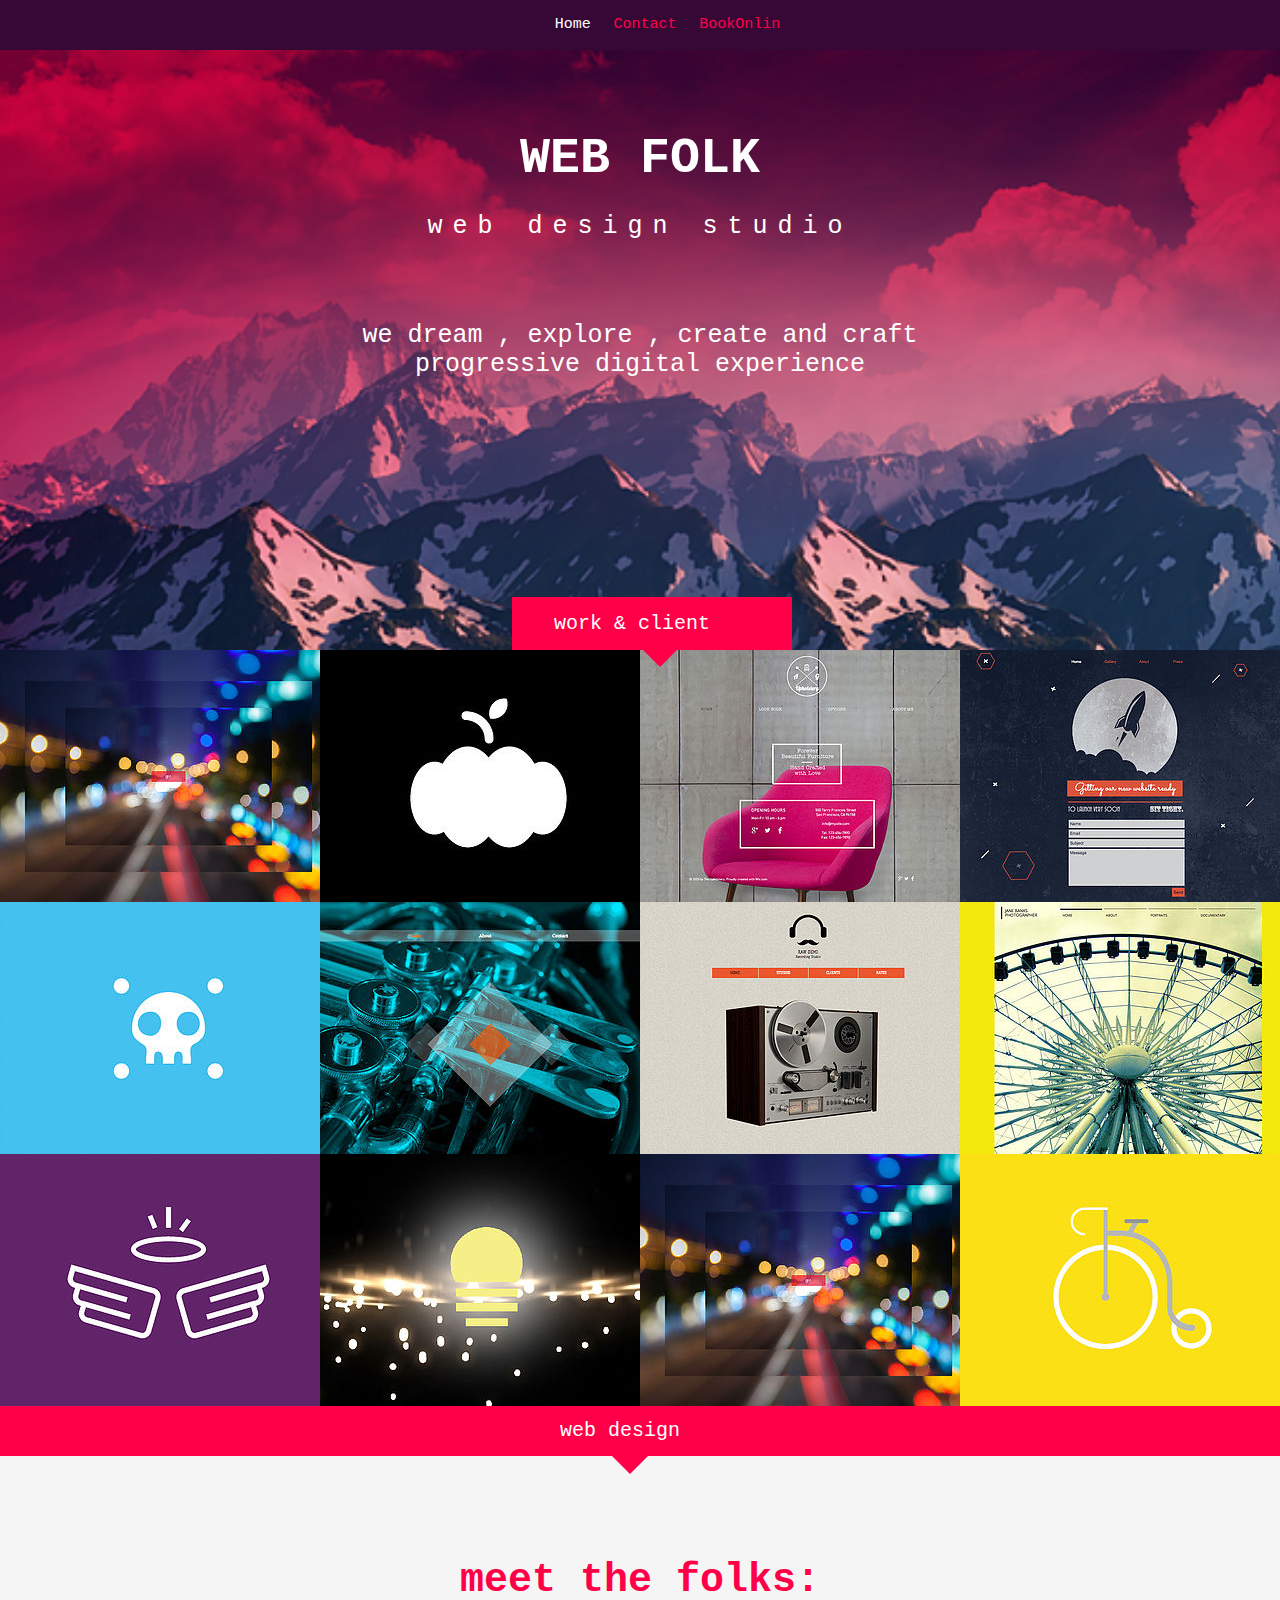
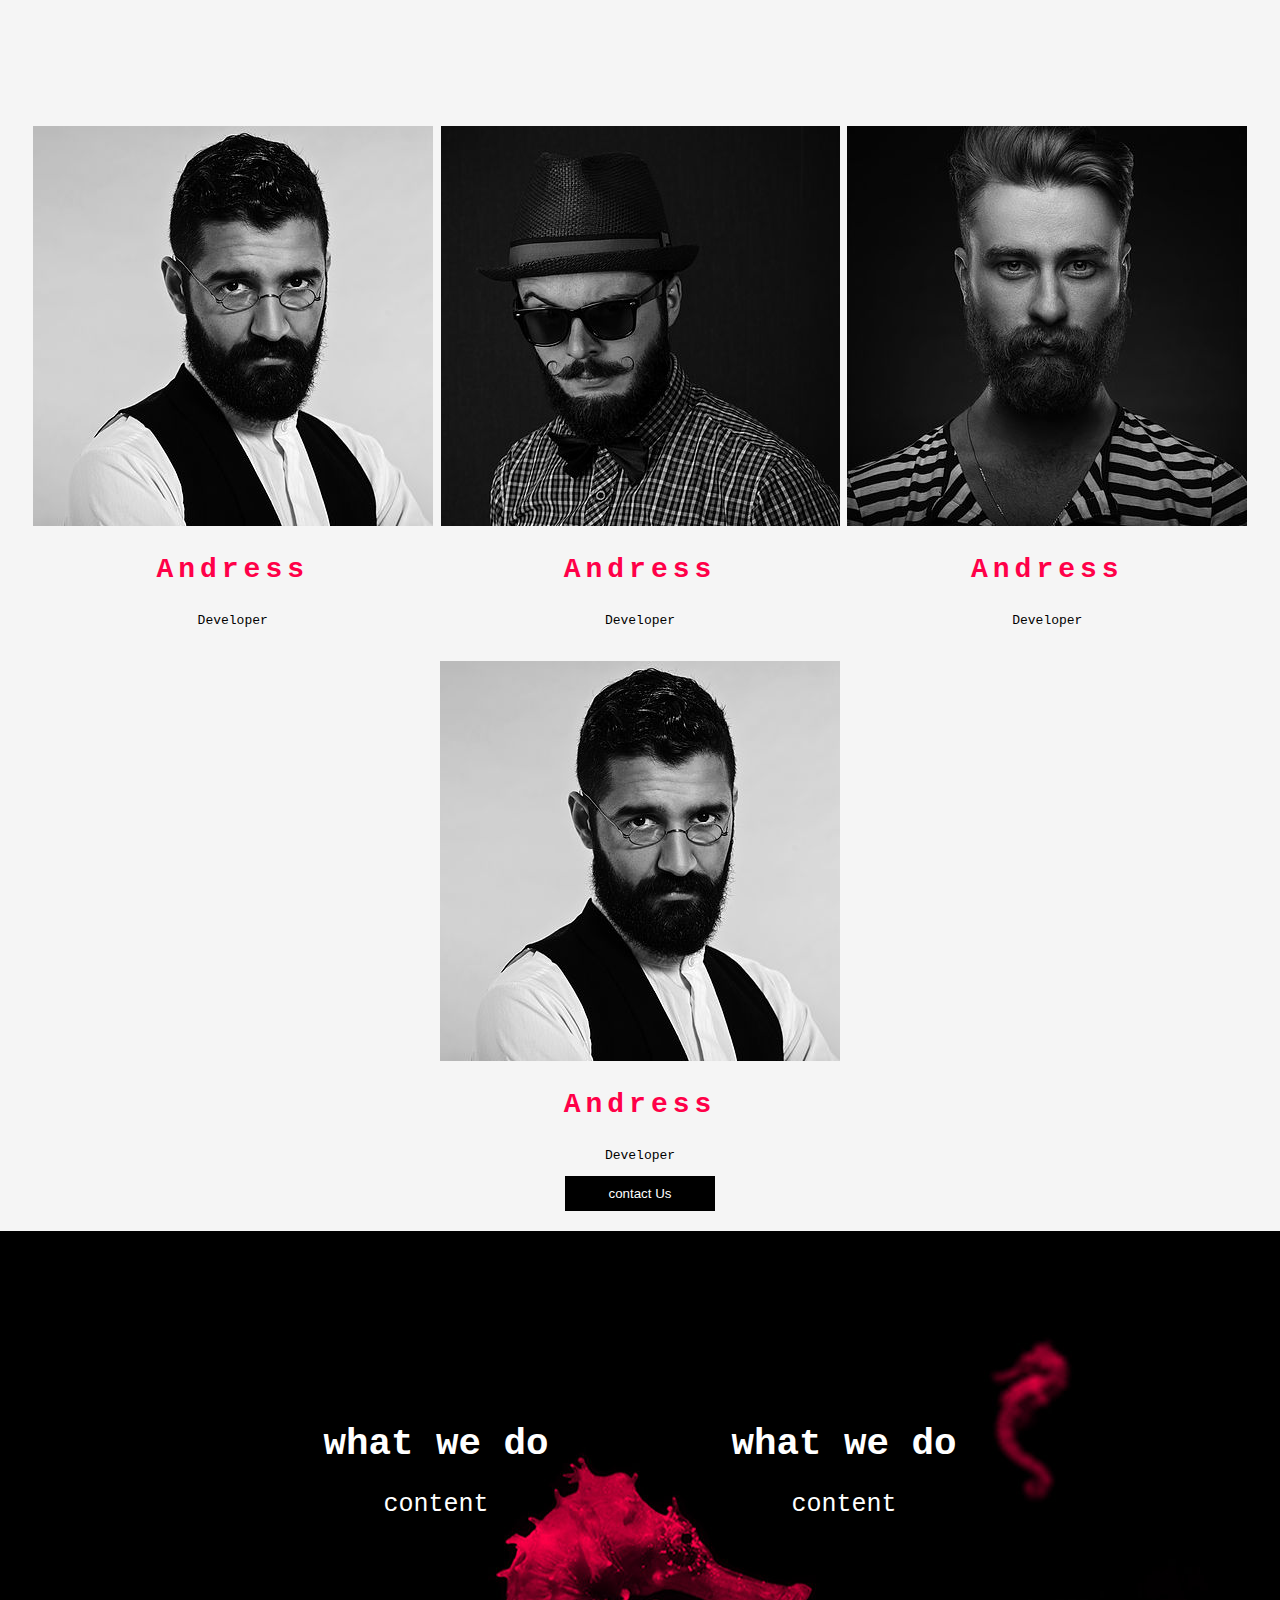
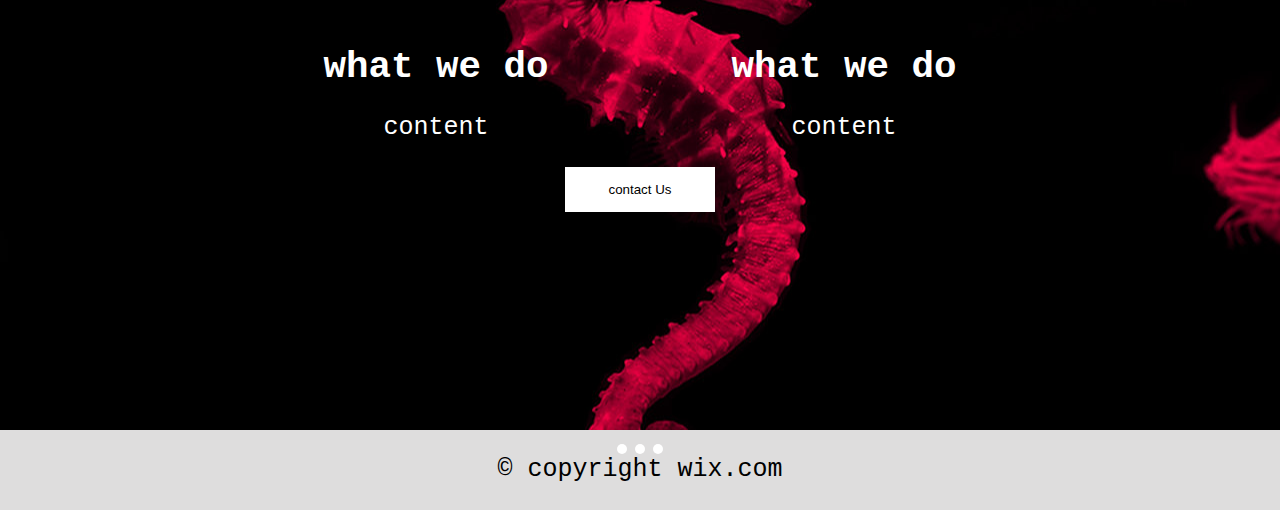
<file: index.html>
<html>
    <head>
        <meta charset="Utf-8">
        <title>  </title>
        <link rel="stylesheet" href="css/style.css">
    </head>
    <body>
   
    <!-- <dialog open>this is dialgo</dialog> -->
        <!--Navbar-->
        <div class="Navbar">
            <ul>
                <li><a class="active" href="nada.html">Home</a></li>
                <li><a href="contact.html">Contact</a></li>
                <li><a href="book.html">BookOnlin</a></li>
            </ul>
        </div>
        <!--web folk-->
        <div class="web">
            <div class="folk">
                <h2> web folk</h2>
                <p>web design studio</p>
            </div>
            <div class="dream">
                <p> we dream , explore , create and craft<br>progressive digital experience </p>
            </div>
            <div class="bollet">
                <span></span>
                <span></span>
                <span></span>
            </div>
            <div class="work">
                work & client
            </div>
        </div>

        <!--image-->
        <div class="image">
            <div class="img">
                <div class="over"></div>
            </div>
            <div class="img i-1">
               <div class="over"></div>
                </div>
            <div class="img i-2">
              <div class="over"></div>
                  </div>
             <div class="img i-3">
                <div class="over"></div>
                    </div>
             <div class="img i-4">
                <div class="over"></div>
                    </div>
             <div class="img i-5">
                <div class="over"></div>
                   </div>
             <div class="img i-6">
                <div class="over"></div>
                    </div>
             <div class="img i-7">
                <div class="over"></div>
                   </div>
             <div class="img i-8">
                <div class="over"></div>
                   </div>
            <div class="img i-9">
              <div class="over"></div>
                 </div>
            <div class="img i-10">
                <div class="over"></div>
                 </div>
             <div class="img i-11">
               <div class="over"></div>
                </div> 
                <div class="clear"></div>            
        </div>

        <!--meet the folk-->
        <div class="meet">
            <div class="head"> web design</div>
       
        <h2> meet the folks: </h2>

        <div class="meet-image">
            <img src="Images/Person_1.jpg">
            <h3>Andress</h3>
            <p> Developer</p>
         </div>
         <div class="meet-image">
                <img src="Images/Person_2.jpg">
                <h3>Andress</h3>
                <p> Developer</p>
             </div>
             <div class="meet-image">
                    <img src="Images/Person_3.jpg">
                    <h3>Andress</h3>
                    <p> Developer</p>
                 </div>
                 <div class="meet-image">
                        <img src="Images/Person_1.jpg">
                        <h3>Andress</h3>
                        <p> Developer</p>
                     </div>
                     <div class="clear"> </div>

                     <button> contact Us</button>
      </div>

      <!-- end home -->
      <div class="end">
          <div class="content">
              <h2>what we do</h2>
              <p> content</p>
          </div>
          <div class="content">
              <h2>what we do</h2>
              <p> content</p>
            </div>
            <br>
         <div class="content">
             <h2>what we do</h2>
              <p> content</p>
                </div>
         <div class="content">
              <h2>what we do</h2>
              <p> content</p>
                 </div>
               <div class="clear"></div>
              <button> contact Us</button> 
              <div class="bol">
                  <span></span>
                  <span></span>
                  <span></span>
                </div> 
             </div>
             <!--footer-->
             <div class="footer">
                 &copy; copyright wix.com
             </div>

 </body>

</html>
</file>
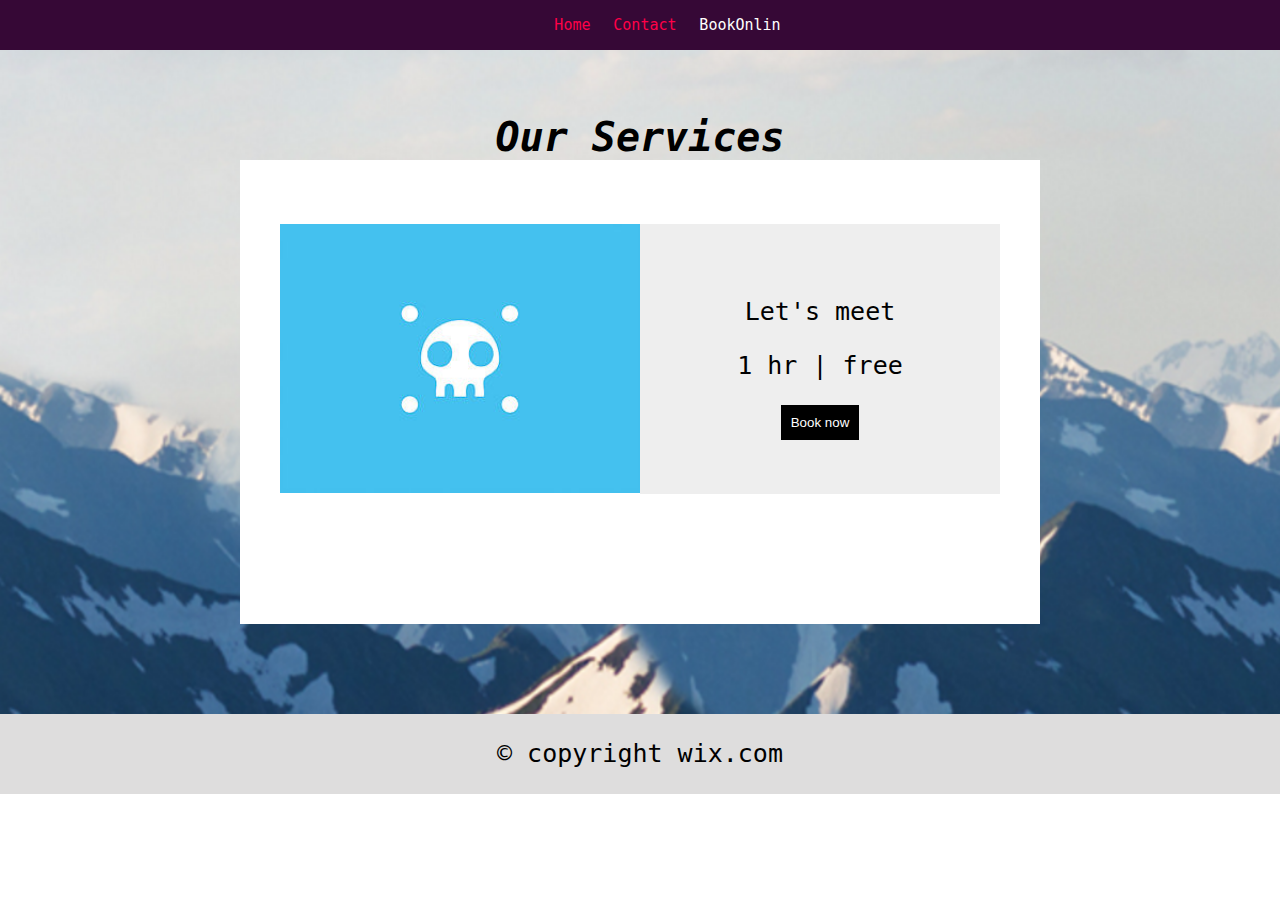
<file: book.html>
<html>
    <head>
        <meta charset="Utf-8">
        <title>  </title>
        <link rel="stylesheet" href="css/style.css">
    </head>
    <body>
        <!--Navbar-->
        <div class="Navbar">
            <ul>
                <li><a href="nada.html">Home</a></li>
                <li><a  href="contact.html">Contact</a></li>
                <li><a class="active" href="book.html">BookOnlin</a></li>
            </ul>
        </div>

        <!--book-->
        <div class="contact">
            <h2>Our Services</h2>
            <div class="cover">
                <div class="left">
                    <img src="Images/image_5.jpg">
                </div>
                <div class="right">
                    <p>Let's meet</p>
                    <p>1 hr | free</p>
                    <button>Book now</button>
                </div>
            </div>
        </div>

        <!--footer-->
        <div class="footer">
            &copy; copyright wix.com
        </div>
    </body>
</html>
</file>
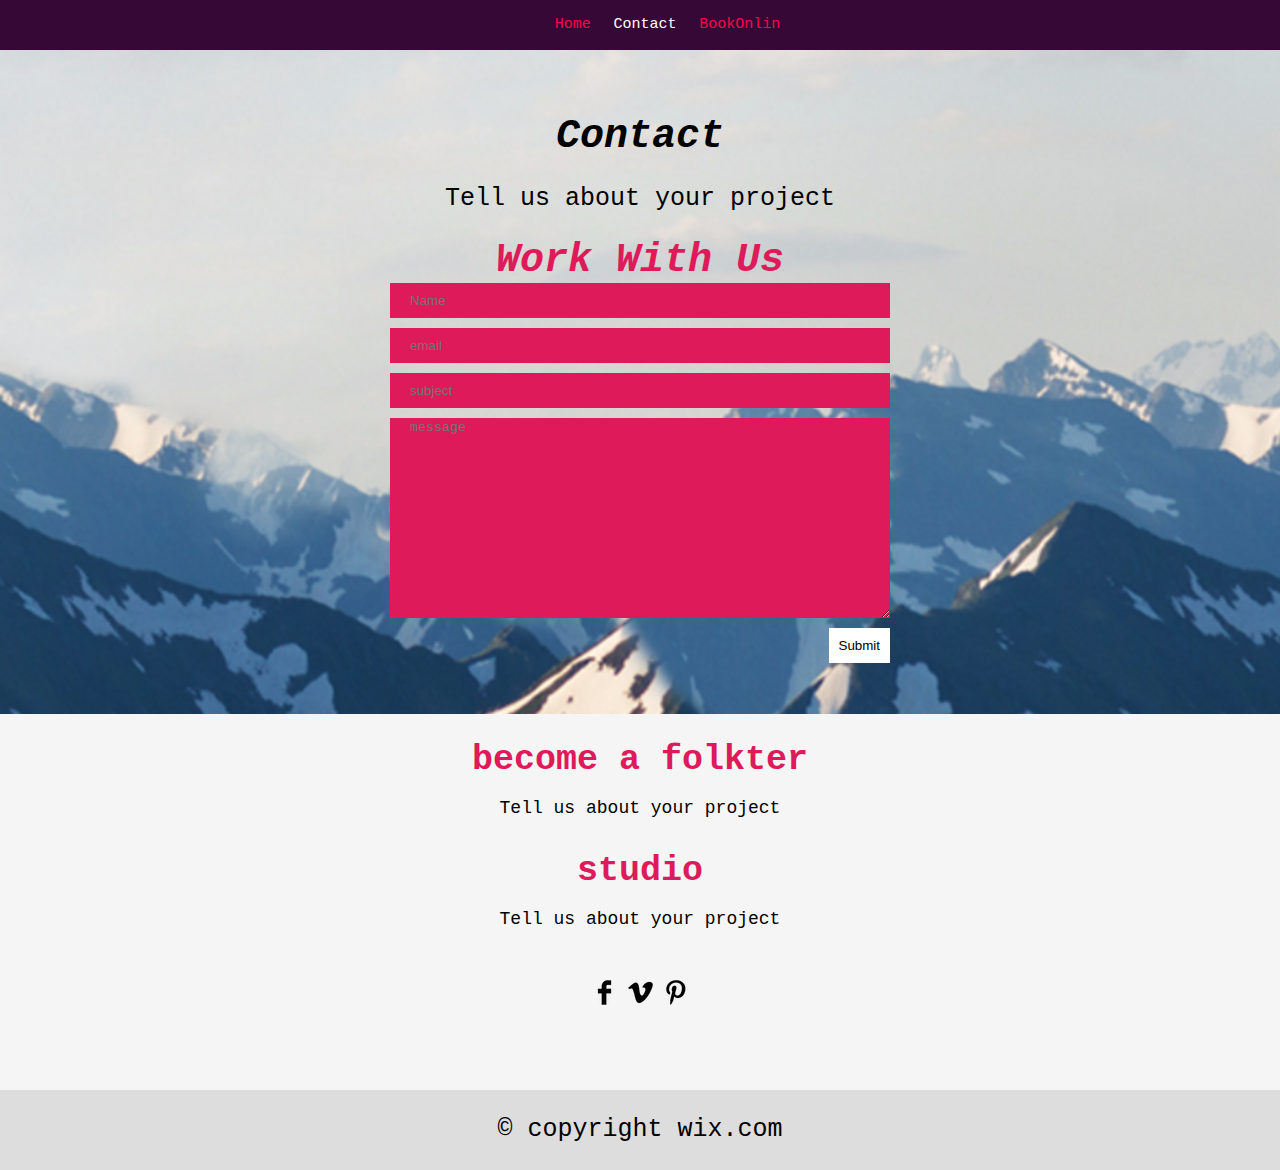
<file: contact.html>
<html>
    <head>
        <meta charset="Utf-8">
        <title>  </title>
        <link rel="stylesheet" href="css/style.css">
    </head>
    <body>
        <!--Navbar-->
        <div class="Navbar">
            <ul>
                <li><a href="nada.html">Home</a></li>
                <li><a  class="active" href="contact.html">Contact</a></li>
                <li><a href="book.html">BookOnlin</a></li>
            </ul>
        </div>

        <!--contact-->
        <div class="contact">
            <h2>Contact</h2>
            <p>Tell us about your project</p>
            <div class="form">
                <h2>Work With Us</h2>
                <form>
                    <input type="text" placeholder="Name">
                    <input type="text" placeholder="email">
                    <input type="text" placeholder="subject">
                    <textarea cols="40" rows="10" placeholder="message"></textarea>
                    <input type="submit">
                </form>
            </div>
        </div>

        <!--become-->
        <div class="become">
            <h2> become a folkter</h2>
            <p>Tell us about your project</p>

            <br>
            <h2> studio</h2>
            <p>Tell us about your project</p>
            <br>
            <p>
               <a href="#"> <img src="Images/img_1.png"></a>
               <a href="#"> <img src="Images/img_2.png"></a>
               <a href="#"><img src="Images/img_3.png"></a>
                </p>
        </div>
         <!--footer-->
         <div class="footer">
            &copy; copyright wix.com
        </div>

    </body>
</html>
</file>
<file: css/style.css>
body{
    margin: 0;
    padding: 0;
    font-family: monospace;
   
}
/* Navbar */
.Navbar{
    width: 100%;
    height: 50px;
    background: #360836;
}
.navbar ul{
    list-style: none;
    text-align: center;
    line-height: 50px;
}
.navbar ul li{
    display: inline-block;
}
.navbar ul li a{
    color: #ff0048;
    text-decoration: none;
    margin-left: 15px;
    font-size: 15px;
}
.navbar ul li a.active{
    color: white;
}

/* web folk */
.web{
    width: 100%;
    height: 600px;
    background: url(../Images/cover.png);
    background-size: cover;
    text-align: center;
    position: relative;
}
.web .folk{
    padding-top: 80px;
    margin-bottom: 80px;
}
.web .folk h2{
    margin: 0;
    padding: 0;
    font-size: 50px;
    color: white;
    text-transform: uppercase;
}
.web .folk p{
    letter-spacing: 10px;
    font-size: 25px;
    color:white;
}
.web .dream p{
    color: white;
    font-size: 25px;
}
.web .work{
    position: absolute;
    bottom: 0;
    color: white;
    left: 40%;
    background:#ff0048;
    padding: 15px;
    width: 250px;
    font-size: 20px; 
}
.web .work:after{
    content: "";
    border-top:  20px solid #ff0048;
    border-right:  20px solid transparent;
    border-left:  20px solid transparent;
    position: relative;
    top: 55px;
    left: -70px;
}

/* image */
.image{
    width: 100%;
}
.image .img{
    float: left;
    width: 25%;
    height: 252px;
    background: url(../Images/image_1.jpg);
}
.image .img .over{
    width: 100%;
    height: 100%;
    background: rgba(0,0,0,0.5);
    opacity: 0;
}
.image .img:hover .over{
    opacity: 1;
}
.image .i-1{background: url(../Images/image_2.jpg)}
.image .i-2{background: url(../Images/image_3.jpg)}
.image .i-3{background: url(../Images/image_4.jpg)}
.image .i-4{background: url(../Images/image_5.jpg)}
.image .i-5{background: url(../Images/image_6.jpg)}
.image .i-6{background: url(../Images/image_7.jpg)}
.image .i-7{background: url(../Images/image_8.jpg)}
.image .i-8{background: url(../Images/image_9.jpg)}
.image .i-9{background: url(../Images/image_10.jpg)}
.image .i-10{background: url(../Images/image_11.jpg)}
.image .i-11{background: url(../Images/image_12.jpg)}

 .clear{
     clear: both;
 }

@media(max-width:575px){
    .image .img {
        width:100%;
        float: none;
    }
}

/*meet */
 .meet{
     width: 100%;
     height: auto;
      /* position: relative;  */
     text-align: center;
     padding-bottom: 20px;
     background: #f5f5f5;
 }
 .meet .head{
      /* position: absolute;  */
      /* top: 0;  */
     background: #ff0048;
     width: 100%;
     height: 50px;
     text-align: center;
     color: white;
     font-size: 20px;
     line-height: 50px; 
 }
 .meet .head:after{
    content: "";
    border-top:  20px solid #ff0048;
    border-right:  20px solid transparent;
    border-left:  20px solid transparent;
     position: relative; 
    top: 55px;
    left: -70px;
}
.meet h2{
    margin: 0;
    padding: 8%;
    color: #ff0048;
    font-size: 40px;
}
.meet .meet-image{
    display: inline-block;
    margin-top: 20px;
}
.meet .meet-image h3{
    color: #ff0048;
    font-size: 28px;
    letter-spacing:5px; 
}
.meet button{
    width: 150px;
    background: black;
    border: 0;
    color: white;
    padding: 10px;
    cursor: pointer;
}

/* end */
.end{
    width: 100%;
    height:710px;
    background: url(../Images/Cover_2.jpg);
    text-align: center;
    padding-top: 7%;
}
.end .content{
    width: 400px;
    display: inline-block;
    color: white;
    margin-top: 8%;
    font-size: 25px;
}
.end .content h2{
    margin: 0;
    padding: 0;
}
.end button{
    margin-bottom: 8%;
    background:white;
    border: 0;
    width: 150px;
    padding: 15px;
    color: black;
    cursor: pointer;
}
.end .bol{
    text-align: center;
    margin-top: 10%;
}
.end .bol span{
    width: 10px;
    height: 10px;
    display: inline-block;
    background: white;
    border-radius: 50%;
}
.end .bol span:hover{
    background: #ff0048;
}
/* fotter */
.footer{
    width: 100%;
    height: 80px;
    text-align: center;
    background: #dedddd;
    line-height: 80px;
    font-size: 25px;
}


/************************* contact.html **************************/
.contact{
    width: 100%;
    height: 600px;
    background: url(../Images/coverPage2.PNG);
    text-align: center;
    padding-top: 5%;
    background-size: cover;
}
.contact h2{
    margin: 0;
    font-size: 40px;
    font-style: italic;
   }
.contact p{
    font-size: 25px;
}   
.contact .form{
    width: 500px;
    height: 400px; 
    margin: auto;
    
}
.contact .form h2{
    color: #df1a5a;
}
.contact .form input[type=text] , textarea{
    display: block;
    width: 100%;
    margin-bottom: 10px;
    height: 35px;
    border: 0;
    background: #df1a5a;
    color: white;
    padding-left: 20px;
}
textarea{
    height: 200px;
}
.contact .form input[type=submit]{
    float: right;
    border: 0;
    background: white;
    padding: 10px;
    cursor: pointer;
}

/* become */
.become{
    width: 100%;
    height: 350px;
    background: #f5f5f5;
    text-align: center;
    padding-top: 2%;
}
.become h2{
    margin: 0;
    color: #df1a5a;
    font-size: 35px;
}
.become p{
    font-size: 18px;
}


/************************* book online **************************/
.contact .cover{
    width: 800px;
    height: 400px;
    background: white;
    margin: auto;
    padding-top: 5%;
}
.contact .cover .left{
    width: 45%;
    float: left;
    margin-left: 5%;
    height: 252px;
}
.contact .cover .left img{
    width: 100%;
}
.contact .cover .right{
    width: 45%;
    float: right;
    background: #eee;
    margin-right: 5%;
    height: 222px;
    padding-top: 6%;
}
.contact .cover .right button{
    background: black;
    color: white;
    border: 0;
    padding: 10px;
    cursor: pointer;
}
</file>
